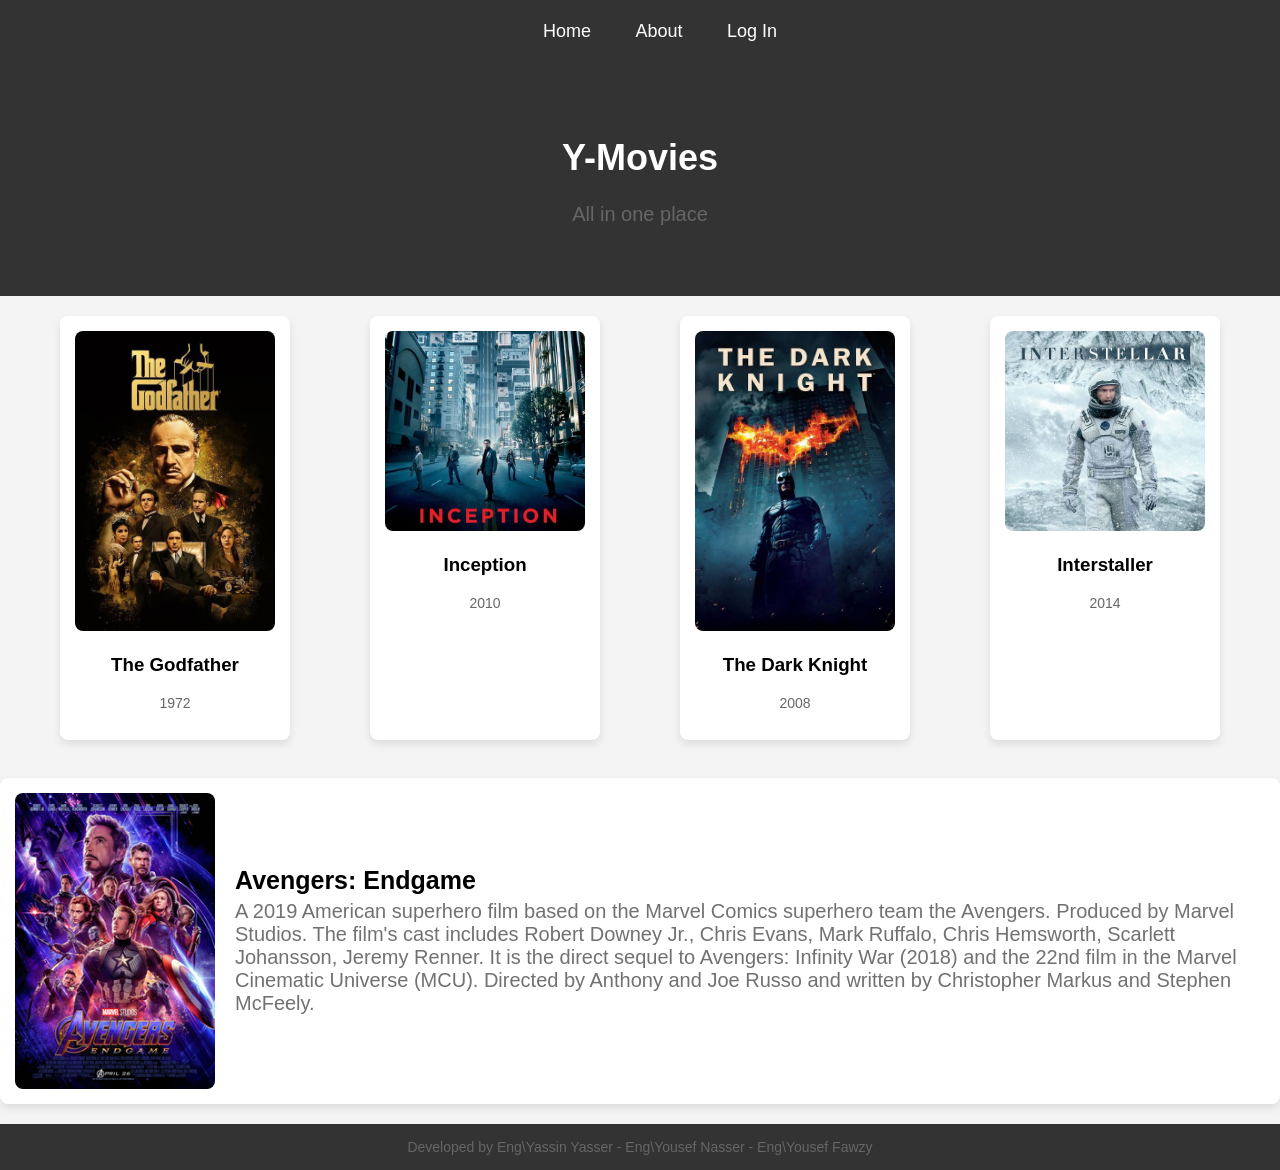
<file: index.html>
<!DOCTYPE html>
<html lang="ar">
<head>
    <title> Y-Movies Homepage </title>
    <link rel="stylesheet" href="styles.css">
</head>
<body>

    <nav>
        <ul>
            <li><a href="index.html">Home</a></li>
            <li><a href="about.html">About</a></li>
            <li><a href="login.html">Log In</a></li>
        </ul>
    </nav>

    <header>
        <h1> Y-Movies </h1>
        <p> All in one place </p>
    </header>

    <section class="movies">
        <div class="movie">
            <img src="movie1.jpg" alt="Movie Poster">
            <h3> The Godfather</h3>
            <p>1972</p>
        </div>
        <div class="movie">
            <img src="movie2.jpg" alt="Movie Poster">
            <h3> Inception</h3>
            <p>2010</p>
        </div>
        <div class="movie">
            <img src="movie3.jpg" alt="Movie Poster">
            <h3> The Dark Knight</h3>
            <p>2008</p>
        </div>
        <div class="movie">
            <img src="movie4.jpg" alt="Movie Poster">
            <h3> Interstaller </h3>
            <p>2014</p>
        </div>
    </section>
    <br/>

    <div class="movie-horizontal">
        <img src="movie5.jpg" alt="Movie Poster">
        <div class="movie-info">
          <h3> Avengers: Endgame </h3>
          <p> A 2019 American superhero film based on the Marvel Comics superhero team the Avengers. Produced by Marvel Studios. The film's cast includes Robert Downey Jr., Chris Evans, Mark Ruffalo, Chris Hemsworth, Scarlett Johansson, Jeremy Renner. 
            It is the direct sequel to Avengers: Infinity War (2018) and the 22nd film in the Marvel Cinematic Universe (MCU).
            Directed by Anthony and Joe Russo and written by Christopher Markus and Stephen McFeely.
          </p>
        </div>
    </div>

    <footer>
        <p>Developed by Eng\Yassin Yasser - Eng\Yousef Nasser - Eng\Yousef Fawzy</p>
    </footer>
      
</body>
</html>
</file>
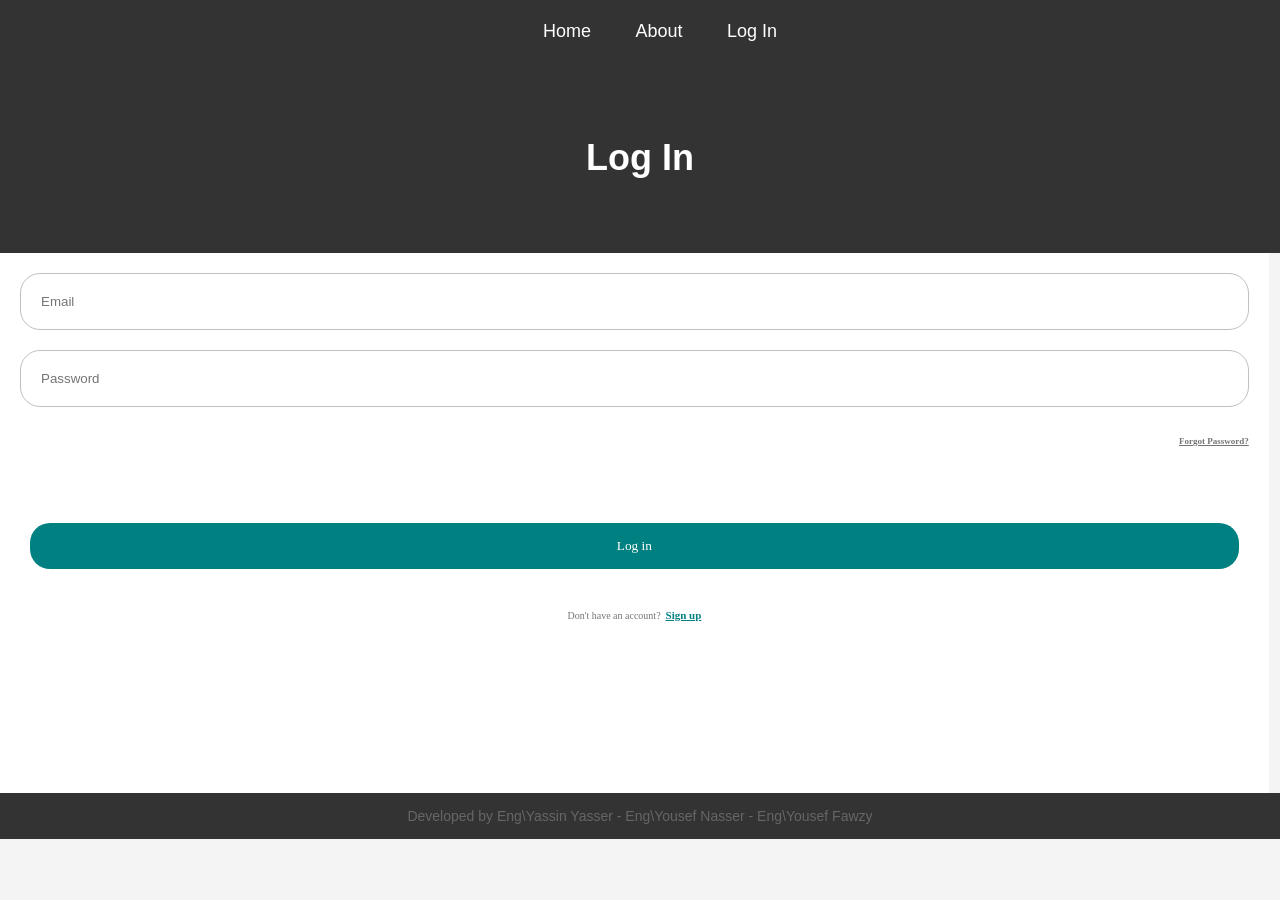
<file: login.html>
<!DOCTYPE html>
<html>
<head>
    <title>Y-Movies</title>
    <link rel="stylesheet" href="styles.css">
</head>
<body>

  <nav>
    <ul>
      <li><a href="index.html">Home</a></li>
      <li><a href="about.html">About</a></li>
      <li><a href="login.html">Log In</a></li>
    </ul>
  </nav>

  <header>
    <h1> Log In </h1>
  </header>

 <div>
    <form class="form">

      <input type="email" class="input" placeholder="Email">
      <input type="password" class="input" placeholder="Password">
      <p class="Forgot-Password-Link">
        <span>Forgot Password?</span> </p> <br/>
      <button class="form-btn">Log in</button>
      <p class="sign-up-label">
        Don't have an account?<span class="sign-up-link">Sign up</span>
      </p>

    </form>
  </div>

  <footer>
    <p>Developed by Eng\Yassin Yasser - Eng\Yousef Nasser - Eng\Yousef Fawzy</p>
  </footer>

</body>
</html>
</file>
<file: styles.css>
body {
    font-family: Arial;
    background-color: #f4f4f4;
    margin: 0;
}



nav {
    background-color: #333;
    color: white;
    padding: 5px;
    text-align: center;
}
nav ul li {
    display: inline;
    margin: 0 20px;
}
nav ul li a {
    color: white;
    font-size: 18px;
    text-decoration: none;
}




header {
    text-align: center;
    padding: 50px;
    background-color: #333;
    color: white;
}

header h1 {
    font-size: 36px;
}

header p {
    font-size: 20px;
}

footer {
  background-color: #333;
  margin: 0;
  padding: 1px;
}

.movies {
    display: flex;
    justify-content: space-around;
    padding: 20px;
}

.movie {
    background-color: #fff;
    padding: 15px;
    text-align: center;
    border-radius: 8px;
    box-shadow: 0 4px 8px rgba(0, 0, 0, 0.1);
    width: 200px;
}

.movie img {
    width: 100%;
    height: auto;
    border-radius: 8px;
}

p {
    text-align: center;
    font-size: 14px;
    color: #666;
}

.movie-horizontal {
    display: flex;
    align-items: center;
    background-color: #fff;
    padding: 15px;
    border-radius: 8px;
    margin-bottom: 20px;
    box-shadow: 0 4px 8px rgba(0,0,0,0.1);
  }
  
  .movie-horizontal img {
    width: 200px;
    height: auto;
    border-radius: 8px;
    margin-right: 20px;
  }
  
  .movie-info h3 {
    margin: 0;
    font-size: 25px;
  }
  
  .movie-info p {
    margin: 5px 0 0;
    color: #717171;
    text-align: left;
    font-size: 20px;
  }










.h-about {
    text-align: left;
    padding: 50px;
    background-color: #333;
    color: white;
}
.h-about h1 {
    font-size: 36px;
}



.img-about {
  display: flex;
  justify-content: space-around;
  padding: 20px;
}

.img1-about {
    background-color: #faebaf;
    padding: 15px;
    border-radius: 8px;
    box-shadow: 0 4px 8px rgba(0, 0, 0, 0.1);
    width: 250px;
}
.img1-about img {
    width: 250px;
    height: auto;
}

.img2-about {
    background-color: #faebaf;
    padding: 15px;
    border-radius: 8px;
    box-shadow: 0 4px 8px rgba(0, 0, 0, 0.1);
    width: 300px;
    height: 200px;
}
.img2-about img {
    width: 300px;
    height: auto;
    border-radius: 8px;
}



.p-about {
  margin: 30px;
  margin-right: 180px;
}
.p-about-text {
    color: black;
    font-size: large;
    text-align: left;
    text-align: justify;
}









.form {
    display: flex;
    width: 96%;
    flex-direction: column;
    gap: 20px;
    padding: 20px;
    height: 500px;
    background-color: #fff;
}
  

  .input {
    border-radius: 20px;
    border: 1px solid #c0c0c0;
    padding: 20px;
  }
  

  .Forgot-Password-Link {
    cursor: pointer;
    text-decoration: underline;
    text-align: right;
    color: #747474;
    font-size: 9px;
    font-weight: bold;
    font-family: "Lucida Sans";
  }
  .Forgot-Password-Link:hover {
    color: #000;
  }
  

  .form-btn {
    padding: 15px;
    font-family: "Lucida Sans";
    border-radius: 20px;
    border: 0;
    background: teal;
    color: white;
    cursor: pointer; 
    margin: 10px;
  }


  .sign-up-label {
    font-size: 10px;
    color: #747474;
    font-family: "Lucida Sans";
  }
  .sign-up-link {
    cursor: pointer;
    color: teal;
    text-decoration-line: underline;
    font-size: 11px;
    font-weight: bold;
    font-family: "Lucida Sans";
    margin-left: 5px;
  }
</file>
